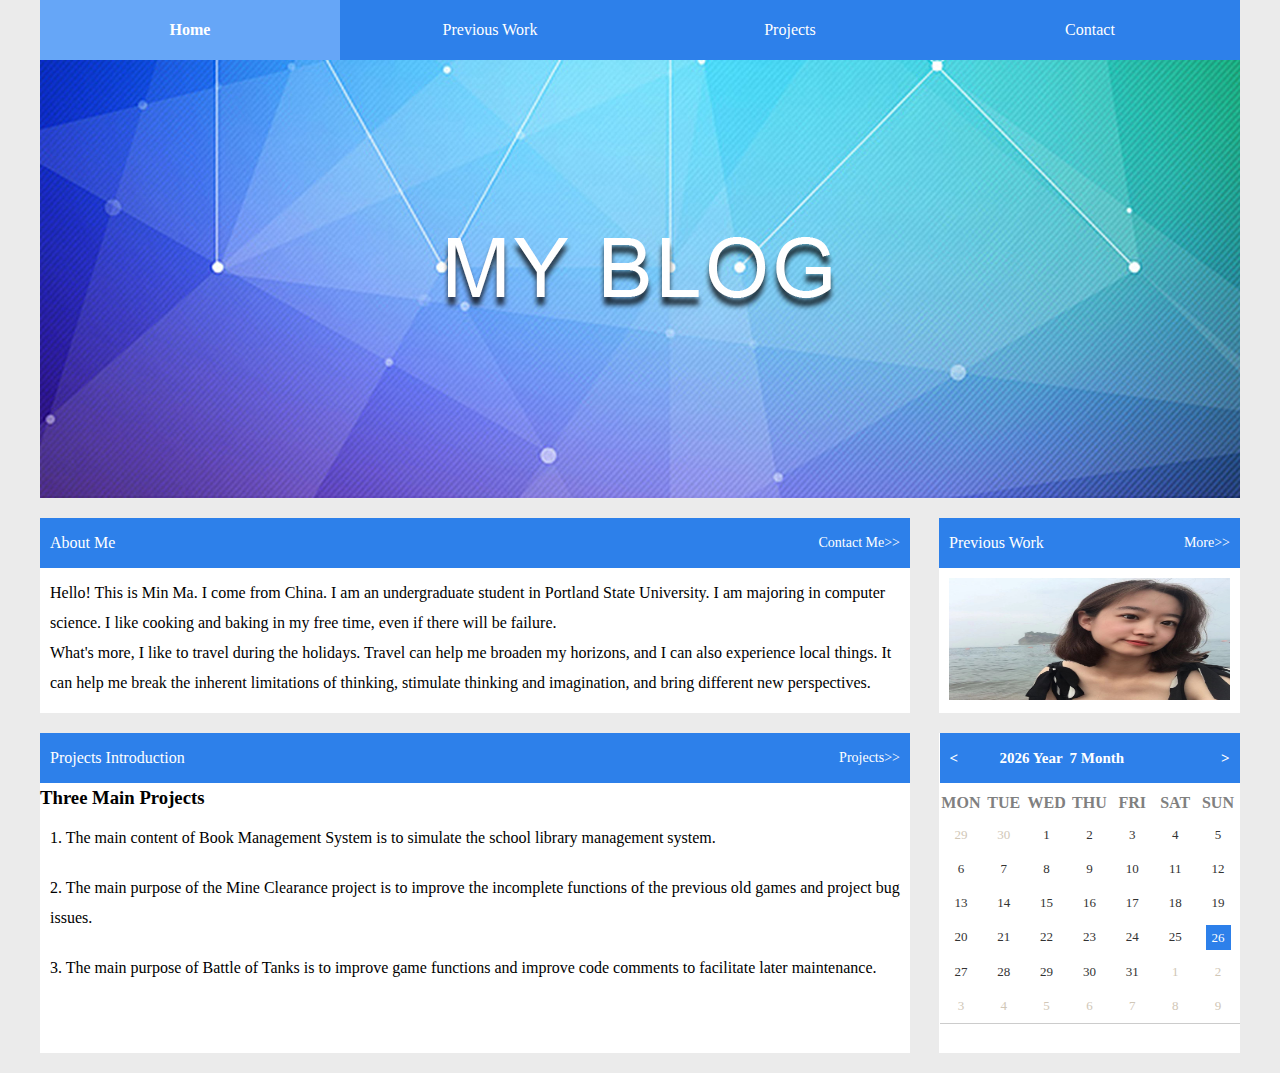
<file: index.html>
<!DOCTYPE html>
<html>
<head>
<meta charset="utf-8">
<title>Personal Website</title>
<link href="css/style.css" rel="stylesheet" type="text/css" />
<link href="css/rili.css" rel="stylesheet" type="text/css" />
</head>
<body>
<div class="con">
    <div class="nav">
    <ul>
    <li class="xuan"><a href="index.html"><b>Home</b></a></li>
    <li><a href="album.html">Previous Work</a></li>
    <li><a href="article.html">Projects</a></li>
    <li><a href="message.html">Contact</a></li>
    </ul>
	</div>
    <div class="datu"><img src="images/datu.jpg"></div>
    <div class="jieshao"><div class="bt"><span>About Me</span><div class="xbt"><a href="message.html">Contact Me>></a></div></div>
    <p>Hello! This is Min Ma. I come from China. I am an undergraduate student in Portland State University. I am majoring in computer science.
	I like cooking and baking in my free time, even if there will be failure.<br>
	What's more, I like to travel during the holidays. Travel can help me broaden my horizons, and I can also experience local things. It can help me break the inherent limitations of thinking, stimulate thinking and imagination, and bring different new perspectives.</p></div>
    
    <div class="xiangce"><div class="bt"><span>Previous Work</span><div class="xbt"><a href="album.html">More>></a></div></div>
	<p><img src="images/SelfIntro.jpeg" style="width:281px; height:122px;"></p>
	</div>
	<div class="lvxing"><div class="bt"><span>Projects Introduction</span><div class="xbt"><a href="article.html">Projects>></a></div></div>
	<h3>Three Main Projects</h3>
    <p>1. The main content of Book Management System is to simulate the school library management system.
		
	</p>


	<p>2. The main purpose of the Mine Clearance project is to improve the incomplete functions of the previous old games and project bug issues. </p>

	
	<p>3. The main purpose of Battle of Tanks is to improve game functions and improve code comments to facilitate later maintenance.</p></div>
    
    <div class="rili"><div id="CalendarMain">
  <div id="title"> <a class="selectBtn month" href="javascript:" onClick="CalendarHandler.CalculateLastMonthDays();"><</a><a class="selectBtn selectYear" href="javascript:" onClick="CalendarHandler.CreateSelectYear(CalendarHandler.showYearStart);">2018年</a><a class="selectBtn selectMonth" onClick="CalendarHandler.CreateSelectMonth()">5月</a> <a class="selectBtn nextMonth" href="javascript:" onClick="CalendarHandler.CalculateNextMonthDays();">></a><a class="selectBtn currentDay" href="javascript:" onClick="CalendarHandler.CreateCurrentCalendar(0,0,0);">Today</a></div>
  <div id="context">
    <div class="week">
      <h3> MON </h3>
      <h3> TUE </h3>
      <h3> WED </h3>
      <h3> THU </h3>
      <h3> FRI </h3>
      <h3> SAT </h3>
      <h3> SUN </h3>
    </div>
    <div id="center">
      <div id="centerMain">
        <div id="selectYearDiv"></div>
        <div id="centerCalendarMain">
          <div id="Container"></div>
        </div>
      </div>
    </div>
    <div id="foots"><a id="footNow"></a></div>
  </div>
</div>
</body>
<script type="text/javascript" src="js/jquery-1.4.min.js"></script>
<script type="text/javascript">
		$(document).ready(function(e) {
			CalendarHandler.initialize();
		});

		var CalendarHandler = {
			currentYear: 0,
			currentMonth: 0,
			isRunning: false,
			showYearStart:2009,
			tag:0,
			initialize: function() {
				$calendarItem = this.CreateCalendar(0, 0, 0);
				$("#Container").append($calendarItem);

				$("#context").css("height", $("#CalendarMain").height() - 65 + "px");
				$("#center").css("height", $("#context").height() - 30 + "px");
				$("#selectYearDiv").css("height", $("#context").height() - 30 + "px").css("width", $("#context").width() + "px");
				$("#selectMonthDiv").css("height", $("#context").height() - 30 + "px").css("width", $("#context").width() + "px");
				$("#centerCalendarMain").css("height", $("#context").height() - 30 + "px").css("width", $("#context").width() + "px");

				$calendarItem.css("height", $("#context").height() - 30 + "px"); //.css("visibility","hidden");
				$("#Container").css("height", "0px").css("width", "0px").css("margin-left", $("#context").width() / 2 + "px").css("margin-top", ($("#context").height() - 30) / 2 + "px");
				$("#Container").animate({
					width: $("#context").width() + "px",
					height: ($("#context").height() - 30) * 2 + "px",
					marginLeft: "0px",
					marginTop: "0px"
				}, 300, function() {
					$calendarItem.css("visibility", "visible");
				});
				$(".dayItem").css("width", $("#context").width() + "px");
				var itemPaddintTop = $(".dayItem").height() / 6;
				$(".item").css({
					"width": $(".week").width() / 7 + "px",
					"line-height": itemPaddintTop + "px",
					"height": itemPaddintTop + "px"
				});
				$(".currentItem>a").css("margin-left", ($(".item").width() - 25) / 2 + "px").css("margin-top", ($(".item").height() - 25) / 2 + "px");
				$(".week>h3").css("width", $(".week").width() / 7 + "px");
				this.RunningTime();
			},
			CreateSelectYear: function(showYearStart) {
				CalendarHandler.showYearStart=showYearStart;
				$(".currentDay").show();
				$("#selectYearDiv").children().remove();
				var yearindex = 0;
				for (var i = showYearStart; i < showYearStart+12; i++) {
					yearindex++;
					if(i==showYearStart){
						$last=$("<div>往前</div>");
						$("#selectYearDiv").append($last);
						$last.click(function(){
							CalendarHandler.CreateSelectYear(CalendarHandler.showYearStart-10);
						});
						continue;
					}
					if(i==showYearStart+11){
						$next=$("<div>往后</div>");
						$("#selectYearDiv").append($next);
						$next.click(function(){
							CalendarHandler.CreateSelectYear(CalendarHandler.showYearStart+10);
						});
						continue;
					}
					
					if (i == this.currentYear) {
						$yearItem=$("<div class=\"currentYearSd\" id=\"" + yearindex + "\">" + i + "</div>")
					
					}
					else{
						 $yearItem=$("<div id=\"" + yearindex + "\">" + i + "</div>");
					}
					$("#selectYearDiv").append($yearItem);
					$yearItem.click(function(){
						$calendarItem=CalendarHandler.CreateCalendar(Number($(this).html()),1,1);
						$("#Container").append($calendarItem);
						CalendarHandler.CSS()
					    CalendarHandler.isRunning = true;
					    $($("#Container").find(".dayItem")[0]).animate({
						height: "0px"
					    }, 300, function() {
						$(this).remove();
						CalendarHandler.isRunning = false;
					    });
						$("#centerMain").animate({
						marginLeft: -$("#center").width() + "px"
					}, 500);
					});
					if (yearindex == 1 || yearindex == 5 || yearindex == 9) $("#selectYearDiv").find("#" + yearindex).css("border-left-color", "#fff");
					if (yearindex == 4 || yearindex == 8 || yearindex == 12) $("#selectYearDiv").find("#" + yearindex).css("border-right-color", "#fff");
					
				}
				$("#selectYearDiv>div").css("width", ($("#center").width() - 4) / 4 + "px").css("line-height", ($("#center").height() - 4) / 3 + "px");
				$("#centerMain").animate({
					marginLeft: "0px"
				}, 300);
			},
			CreateSelectMonth: function() {
				$(".currentDay").show();
				$("#selectMonthDiv").children().remove();
				for (var i = 1; i < 13; i++) {
					if (i == this.currentMonth) $monthItem=$("<div class=\"currentMontSd\" id=\"" + i + "\">" + i + "月</div>");
					else  $monthItem=$("<div id=\"" + i + "\">" + i + "月</div>");
					$("#selectMonthDiv").append($monthItem);
					$monthItem.click(function(){
						$calendarItem=CalendarHandler.CreateCalendar(CalendarHandler.currentYear,Number($(this).attr("id")),1);
						$("#Container").append($calendarItem);
						CalendarHandler.CSS()
					    CalendarHandler.isRunning = true;
					    $($("#Container").find(".dayItem")[0]).animate({
						height: "0px"
					    }, 300, function() {
						$(this).remove();
						CalendarHandler.isRunning = false;
					    });
						$("#centerMain").animate({
						marginLeft: -$("#center").width() + "px"
					}, 500);
					});
					if (i == 1 || i == 5 || i == 9) $("#selectMonthDiv").find("#" + i).css("border-left-color", "#fff");
					if (i == 4 || i == 8 || i == 12) $("#selectMonthDiv").find("#" + i).css("border-right-color", "#fff");
				}
				$("#selectMonthDiv>div").css("width", ($("#center").width() - 4) / 4 + "px").css("line-height", ($("#center").height() - 4) / 3 + "px");
				$("#centerMain").animate({
					marginLeft: -$("#center").width() * 2 + "px"
				}, 300);
			},
			IsRuiYear: function(aDate) {
				return (0 == aDate % 4 && (aDate % 100 != 0 || aDate % 400 == 0));
			},
			CalculateWeek: function(y, m, d) {
				var arr = "7123456".split("");
				with(document.all) {
					var vYear = parseInt(y, 10);
					var vMonth = parseInt(m, 10);		
					var vDay = parseInt(d, 10);
				}
				var week =arr[new Date(y,m-1,vDay).getDay()];
				return week;
			},
			CalculateMonthDays: function(m, y) {
				var mDay = 0;
				if (m == 0 || m == 1 || m == 3 || m == 5 || m == 7 || m == 8 || m == 10 || m == 12) {
					mDay = 31;
				} else {
					if (m == 2) {
						//判断是否为芮年
						var isRn = this.IsRuiYear(y);
						if (isRn == true) {
							mDay = 29;
						} else {
							mDay = 28;
						}
					} else {
						mDay = 30;
					}
				}
				return mDay;
			},
			CreateCalendar: function(y, m, d) {
				$dayItem = $("<div class=\"dayItem\"></div>");
				//获取当前月份的天数
				var nowDate = new Date();
				if(y==nowDate.getFullYear()&&m==nowDate.getMonth()+1||(y==0&&m==0))
				$(".currentDay").hide();
				var nowYear = y == 0 ? nowDate.getFullYear() : y;
				this.currentYear = nowYear;
				var nowMonth = m == 0 ? nowDate.getMonth() + 1 : m;
				this.currentMonth = nowMonth;
				var nowDay = d == 0 ? nowDate.getDate() : d;
				$(".selectYear").html(nowYear + " Year ");
				$(".selectMonth").html(nowMonth + " Month ");
				var nowDaysNub = this.CalculateMonthDays(nowMonth, nowYear);
				//获取当月第一天是星期几
				//var weekDate = new Date(nowYear+"-"+nowMonth+"-"+1);
				//alert(weekDate.getDay());
				var nowWeek = parseInt(this.CalculateWeek(nowYear, nowMonth, 1));
				//nowWeek=weekDate.getDay()==0?7:weekDate.getDay();
				//var nowWeek=weekDate.getDay();
				//获取上个月的天数
				var lastMonthDaysNub = this.CalculateMonthDays((nowMonth - 1), nowYear);

				if (nowWeek != 0) {
					//生成上月剩下的日期
					for (var i = (lastMonthDaysNub - (nowWeek - 1)); i < lastMonthDaysNub; i++) {
						$dayItem.append("<div class=\"item lastItem\"><a>" + (i + 1) + "</a></div>");
					}
				}

				//生成当月的日期
				for (var i = 0; i < nowDaysNub; i++) {
					if (i == (nowDay - 1)) $dayItem.append("<div class=\"item currentItem\"><a>" + (i + 1) + "</a></div>");
					else $dayItem.append("<div class=\"item\"><a>" + (i + 1) + "</a></div>");
				}

				//获取总共已经生成的天数
				var hasCreateDaysNub = nowWeek + nowDaysNub;
				//如果小于42，往下个月推算
				if (hasCreateDaysNub < 42) {
					for (var i = 0; i <= (42 - hasCreateDaysNub); i++) {
						$dayItem.append("<div class=\"item lastItem\"><a>" + (i + 1) + "</a></div>");
					}
				}

				return $dayItem;
			},
			CSS: function() {
				var itemPaddintTop = $(".dayItem").height() / 6;
				$(".item").css({
					"width": $(".week").width() / 7 + "px",
					"line-height": itemPaddintTop + "px",
					"height": itemPaddintTop + "px"
				});
				$(".currentItem>a").css("margin-left", ($(".item").width() - 25) / 2 + "px").css("margin-top", ($(".item").height() - 25) / 2 + "px");
			},
			CalculateNextMonthDays: function() {
				if (this.isRunning == false) {
					$(".currentDay").show();
					var m = this.currentMonth == 12 ? 1 : this.currentMonth + 1;
					var y = this.currentMonth == 12 ? (this.currentYear + 1) : this.currentYear;
					var d = 0;
					var nowDate = new Date();
					if (y == nowDate.getFullYear() && m == nowDate.getMonth() + 1) d = nowDate.getDate();
					else d = 1;
					$calendarItem = this.CreateCalendar(y, m, d);
					$("#Container").append($calendarItem);

					this.CSS();
					this.isRunning = true;
					$($("#Container").find(".dayItem")[0]).animate({
						height: "0px"
					}, 300, function() {
						$(this).remove();
						CalendarHandler.isRunning = false;
					});
				}
			},
			CalculateLastMonthDays: function() {
				if (this.isRunning == false) {
					$(".currentDay").show();
					var nowDate = new Date();					
					var m = this.currentMonth == 1 ? 12 : this.currentMonth - 1;
					var y = this.currentMonth == 1 ? (this.currentYear - 1) : this.currentYear;
					var d = 0;
					
					if (y == nowDate.getFullYear() && m == nowDate.getMonth() + 1) d = nowDate.getDate();
					else d = 1;
					$calendarItem = this.CreateCalendar(y, m, d);
					$("#Container").append($calendarItem);
					var itemPaddintTop = $(".dayItem").height() / 6;
					this.CSS();
					this.isRunning = true;
					$($("#Container").find(".dayItem")[0]).animate({
						height: "0px"
					}, 300, function() {
						$(this).remove();
						CalendarHandler.isRunning = false;
					});
				}
			},
			CreateCurrentCalendar: function() {
				if (this.isRunning == false) {
					$(".currentDay").hide();
					$calendarItem = this.CreateCalendar(0, 0, 0);
					$("#Container").append($calendarItem);
					this.isRunning = true;
					$($("#Container").find(".dayItem")[0]).animate({
						height: "0px"
					}, 300, function() {
						$(this).remove();
						CalendarHandler.isRunning = false;
					});
					this.CSS();
					$("#centerMain").animate({
						marginLeft: -$("#center").width() + "px"
					}, 500);
				}
			},
			RunningTime: function() {
				var mTiming = setInterval(function() {
					var nowDate = new Date();
					var h=nowDate.getHours()<10?"0"+nowDate.getHours():nowDate.getHours();
					var m=nowDate.getMinutes()<10?"0"+nowDate.getMinutes():nowDate.getMinutes();
					var s=nowDate.getSeconds()<10?"0"+nowDate.getSeconds():nowDate.getSeconds();
					var nowTime = h + ":" + m + ":" + s;
					$("#footNow").html("Local Time "+nowTime);
				}, 1000);

			}
		}
		</script></div>
</body>
</html>
</file>
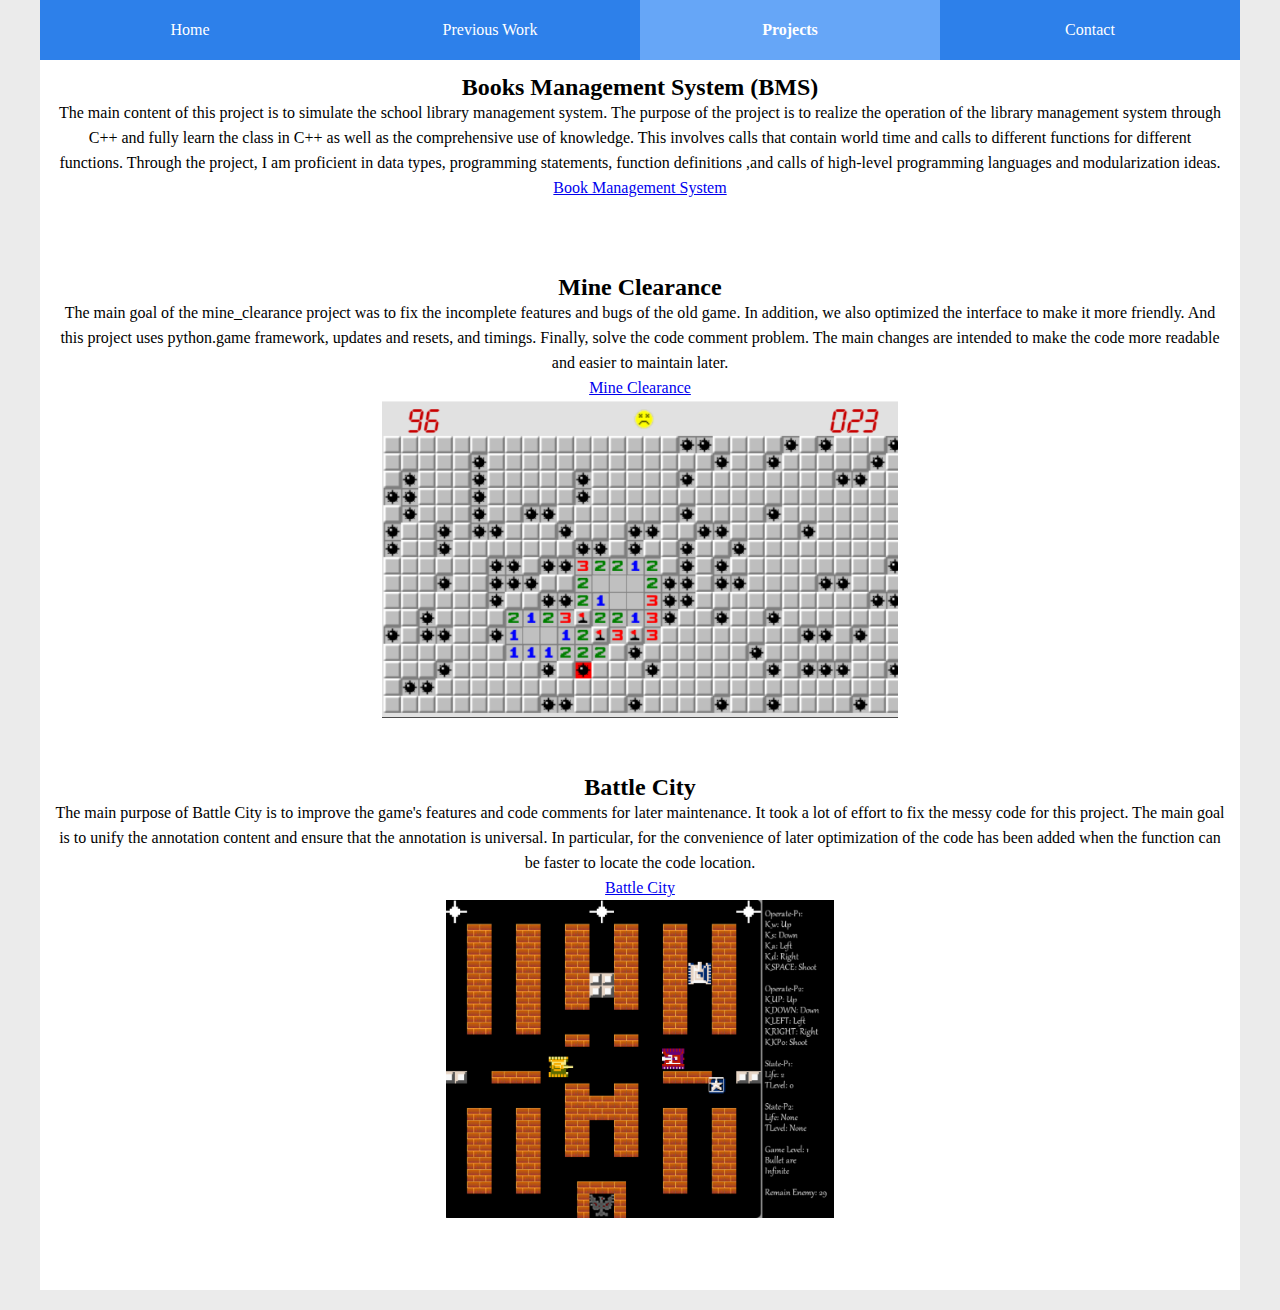
<file: article.html>
<!DOCTYPE html>
<html>
  <head>
    <meta charset="utf-8" />
    <title>Projects</title>
    <link href="css/style.css" rel="stylesheet" type="text/css" />
  </head>
  <body>
    <div class="con">
      <div class="nav">
        <ul>
          <li><a href="index.html">Home</a></li>
          <li><a href="album.html">Previous Work</a></li>
          <li class="xuan">
            <a href="article.html"><b>Projects</b></a>
          </li>
          <li><a href="message.html">Contact</a></li>
        </ul>
      </div>
      <div class="ziye">
        <h2>Books Management System (BMS)</h2>
        <p>
          The main content of this project is to simulate the school library
          management system. The purpose of the project is to realize the
          operation of the library management system through C++ and fully learn
          the class in C++ as well as the comprehensive use of knowledge. This
          involves calls that contain world time and calls to different
          functions for different functions. Through the project, I am
          proficient in data types, programming statements, function definitions
          ,and calls of high-level programming languages and modularization
          ideas.
          <a href="https://github.com/Aurora0710mm/Books_Management_System">
            Book Management System</a
          >
        </p>
        <br /><br /><br />

        <h2>Mine Clearance</h2>
        <p>
          The main goal of the mine_clearance project was to fix the incomplete
          features and bugs of the old game. In addition, we also optimized the
          interface to make it more friendly. And this project uses python.game
          framework, updates and resets, and timings. Finally, solve the code
          comment problem. The main changes are intended to make the code more
          readable and easier to maintain later.
          <br />
          <a href="https://github.com/Aurora0710mm/Mine_Clearing">
            Mine Clearance</a
          >
        </p>
        <a href="images/mine.png" target="_blank"
          ><img src="images/mine.png" height="318"
        /></a>
        <br /><br /><br />

        <h2>Battle City</h2>
        <p>
          The main purpose of Battle City is to improve the game's features and
          code comments for later maintenance. It took a lot of effort to fix
          the messy code for this project. The main goal is to unify the
          annotation content and ensure that the annotation is universal. In
          particular, for the convenience of later optimization of the code has
          been added when the function can be faster to locate the code
          location.
          <br />
          <a href="https://github.com/Aurora0710mm/Battle_City">
            Battle City</a
          >
        </p>
        <a href="images/battle.png" target="_blank"
          ><img src="images/battle.png" height="318"
        /></a>
        <br /><br /><br />
      </div>
    </div>
  </body>
</html>
</file>
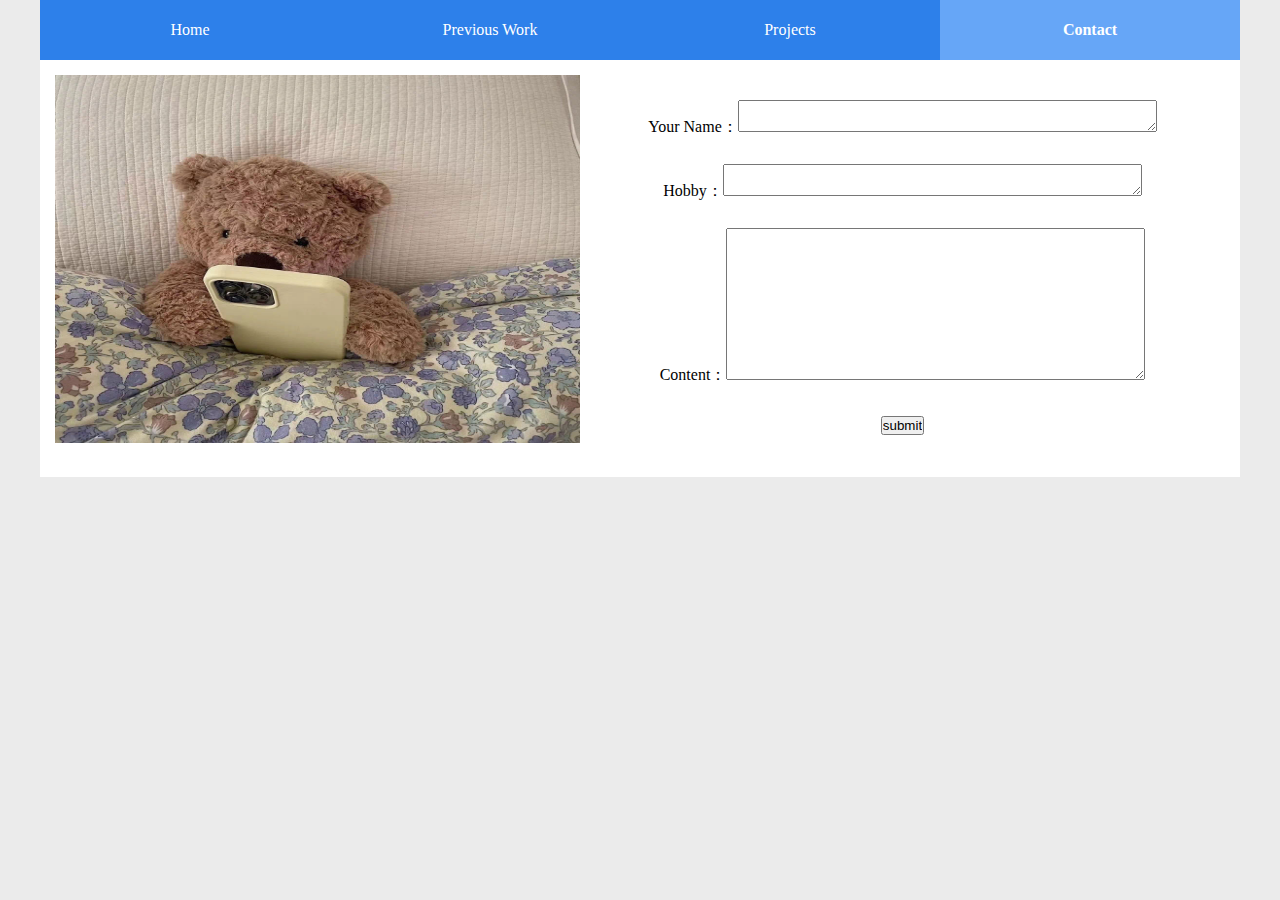
<file: message.html>
<!DOCTYPE html>
<html>
  <head>
    <meta charset="utf-8" />
    <title>Contact</title>
    <link href="css/style.css" rel="stylesheet" type="text/css" />
  </head>
  <body>
    <div class="con">
      <div class="nav">
        <ul>
          <li><a href="index.html">Home</a></li>
          <li><a href="album.html">Previous Work</a></li>
          <li><a href="article.html">Projects</a></li>
          <li class="xuan">
            <a href="message.html"><b>Contact</b></a>
          </li>
        </ul>
      </div>
      <div class="ziye">
        <img src="images/contact.jpeg" width="525" height="368" align="left" />
        <p>
          <br />Your Name：<textarea name="" cols="50" rows="2"></textarea
          ><br /><br />
          Hobby：<textarea name="" cols="50" rows="2"></textarea><br /><br />
          Content：<textarea name="" cols="50" rows="10"></textarea><br /><br />
          <input name="" type="submit" value="submit" /><br /><br />
        </p>
      </div>
    </div>
  </body>
</html>
</file>
<file: css/style.css>
@charset "utf-8";
* {
  padding: 0;
  margin: 0;
}
body {
  font-size: 16px;
  color: #666;
  font-family: 'Montserrat';
  background-color: #ebebeb;
}
.con {
  width: 1200px;
  margin: 0 auto;
}
.nav {
  background: #2d80ea;
  height: 60px;
}
.nav li {
  float: left;
  width: 300px;
  line-height: 60px;
  list-style: none;
  text-align: center;
}
.nav li a {
  color: #fff;
  text-decoration: none;
}
.nav li:hover,
.xuan {
  background-color: #66a6f7;
}
.datu {
  height: 438px;
}
.jieshao {
  float: left;
  width: 870px;
  height: 195px;
  margin-top: 20px;
  color: #000;
  font-size: 16px;
  line-height: 30px;
  background: #fff;
}
.jieshao p {
  color: #000;
  font-size: 16px;
  padding: 10px;
}
.bt {
  background: #2d80ea;
  height: 50px;
  line-height: 50px;
  color: #fff;
}
.bt span {
  margin-left: 10px;
}
.xbt {
  float: right;
  height: 50px;
  line-height: 50px;
  color: #fff;
  font-size: 14px;
  margin-right: 10px;
}
.xbt a {
  color: #fff;
  font-size: 14px;
  text-decoration: none;
}
.xiangce {
  float: right;
  width: 301px;
  height: 195px;
  margin-top: 20px;
  color: #000;
  font-size: 16px;
  line-height: 30px;
  background: #fff;
}
.xiangce p {
  padding: 10px;
}
.lvxing {
  float: left;
  width: 870px;
  height: 320px;
  margin: 20px 0;
  color: #000;
  font-size: 16px;
  line-height: 30px;
  background: #fff;
}
.lvxing p {
  color: #000;
  font-size: 16px;
  padding: 10px;
}
.rili {
  float: right;
  width: 301px;
  height: 320px;
  margin-top: 20px;
  color: #000;
  font-size: 16px;
  line-height: 30px;
  background: #fff;
}
.rili p {
  padding: 10px;
}
.ziye {
  padding: 15px;
  line-height: 25px;
  color: #000;
  font-size: 16px;
  background: #fff;
  margin-bottom: 20px;
  text-align: center;
}
</file>
<file: css/rili.css>
#CalendarMain {
	width: 300px;
	height: 300px;
	margin: 0 auto;
}
#title {
	width: 100%;
	height: 50px;
	background-color: #2d80ea;
}
.selectBtn {
	font-weight: 900;
	font-size: 15px;
	color: #fff;
	cursor: pointer;
	text-decoration: none;
	padding: 10px 10px 6px 10px;
}
.selectYear {
	float: left;
	margin-left: 50px;
	position: absolute;
}
.selectMonth {
	float: left;
	margin-left: 120px;
	position: absolute;
}
.month {
	float: left;
	position: absolute;
}
.nextMonth {
	float: right;
}
.currentDay {
	float: right;
}
#context {
	background-color: #fff;
	width: 100%;
}
.week {
	width: 100%;
	height: 30px;
}
.week>h3 {
	float: left;
	color: #808080;
	text-align: center;
	margin: 0;
	padding: 0;
	margin-top: 5px;
	font-size: 16px;
}
.dayItem {
	float: left;
}
.lastItem {
	color: #d1c7b7 !important;
}
.item {
	color: #333;
	float: left;
	text-align: center;
	cursor: pointer;
	margin: 0;
	font-family: "微软雅黑";
	font-size: 13px;
}
.item:hover {
	color: #2d80ea;
}
.currentItem>a {
	background-color:#2d80ea;
	width: 25px;
	line-height: 25px;
	float: left;
	color: #fff;
}
#foots {
	width: 100%;
	height: 30px;
	border-top: 1px solid #ccc;
	font-size: 12px;
}
#footNow {
	float: right;
	margin: 0 15px 0 0;
	color: #009ad6;.
}
#Container {
	overflow: hidden;
	float: left;
}
#center {
	width: 100%;
	overflow: hidden;
}
#centerMain {
	width: 300%;
	margin-left: -100%;
}
#selectYearDiv {
	float: left;
	background-color: #fff;
}
#centerCalendarMain {
	float: left;
}
</file>
